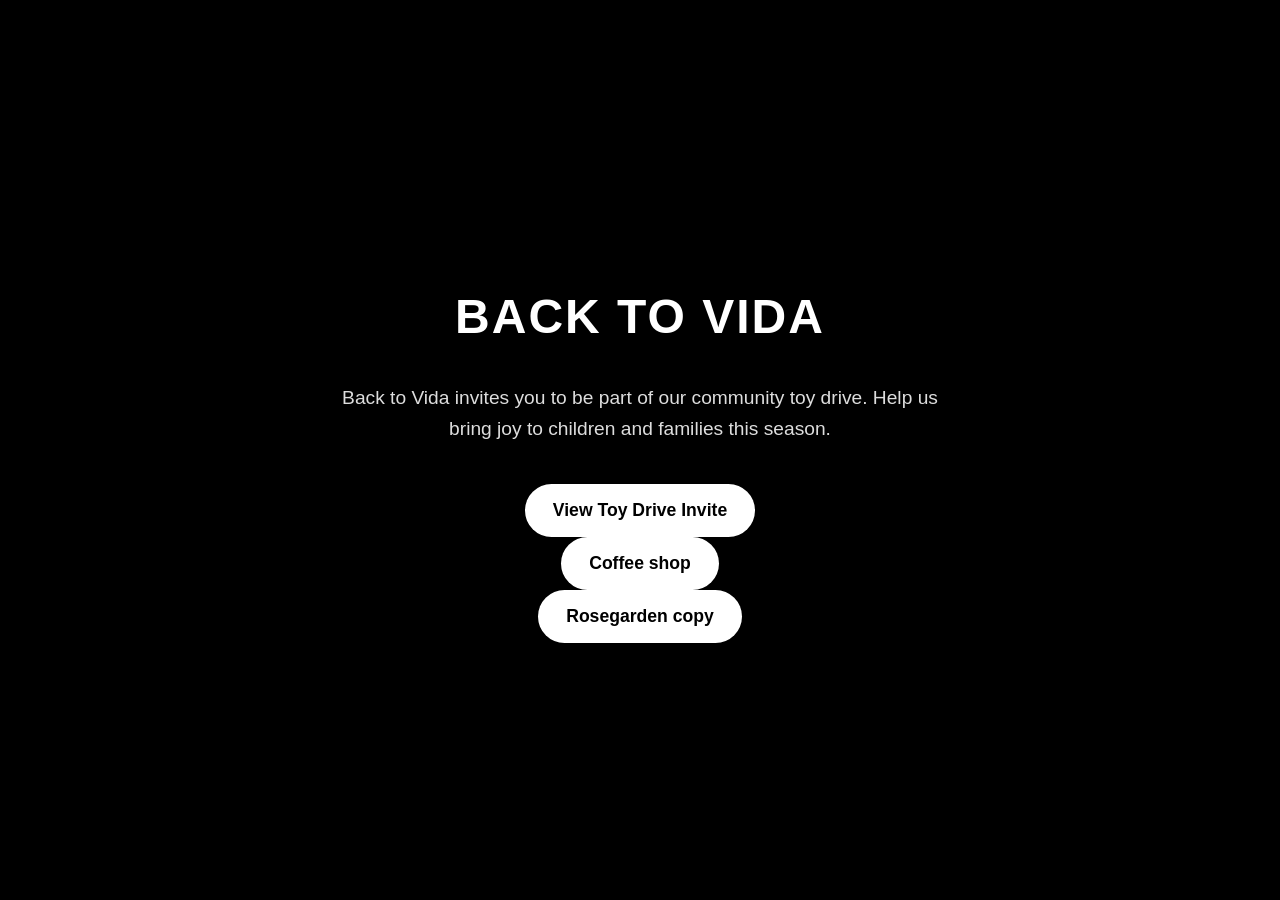
<file: index.html>
<!doctype html>
<html lang="en">
<head>
  <meta charset="utf-8">
  <title>BACK TO VIDA</title>
  <meta name="description" content="Back to Vida Community Toy Drive Invite">
  <meta name="author" content="Stefany Roman">
  <style>
    body {
      margin: 0;
      min-height: 100vh;
      display: flex;
      flex-direction: column;
      justify-content: center;
      align-items: center;
      background: #000000;
      color: #ffffff;
      font-family: Arial, Helvetica, sans-serif;
      text-align: center;
    }

    h1 {
      font-size: 3rem;
      margin-bottom: 20px;
      letter-spacing: 2px;
    }

    p {
      font-size: 1.2rem;
      max-width: 600px;
      margin-bottom: 40px;
      line-height: 1.6;
      color: #dddddd;
    }

    a {
      display: inline-block;
      padding: 16px 28px;
      font-size: 1.1rem;
      text-decoration: none;
      color: #000000;
      background: #ffffff;
      border-radius: 30px;
      font-weight: bold;
      transition: transform 0.2s ease, opacity 0.2s ease;
    }

    a:hover {
      transform: scale(1.05);
      opacity: 0.9;
    }
  </style>
</head>
<body>
  <h1>BACK TO VIDA</h1>

  <p>
    Back to Vida invites you to be part of our community toy drive.
    Help us bring joy to children and families this season.
  </p>

  <a href="backtovidainvite/assets/index.html">View Toy Drive Invite</a>
  <a href="BackToVida/assets/index.html"> Coffee shop </a>
  <a href="copycafetrail/assets/index.html"> Rosegarden copy</a>
</body>
</html>



<!-- <!doctype html>
<html lang="en">
<head>
  <meta charset="utf-8">
  <title>BACK TO VIDA</title>
  <meta name="description" content="Keyword Rich Description">
  <meta name="author" content="Stefany Roman">
  <link href="" rel="stylesheet"/>
</head>
<body>
  <h1>BACK TO VIDA Invites you.</h1>
  <nav>
    <ul>
    <li><a href="backtovidainvite/assets/index.html">TOY DRIVE- Invite sheet</a></li> 
    </ul>
  </nav>
</body>
</html> 
-->
</file>
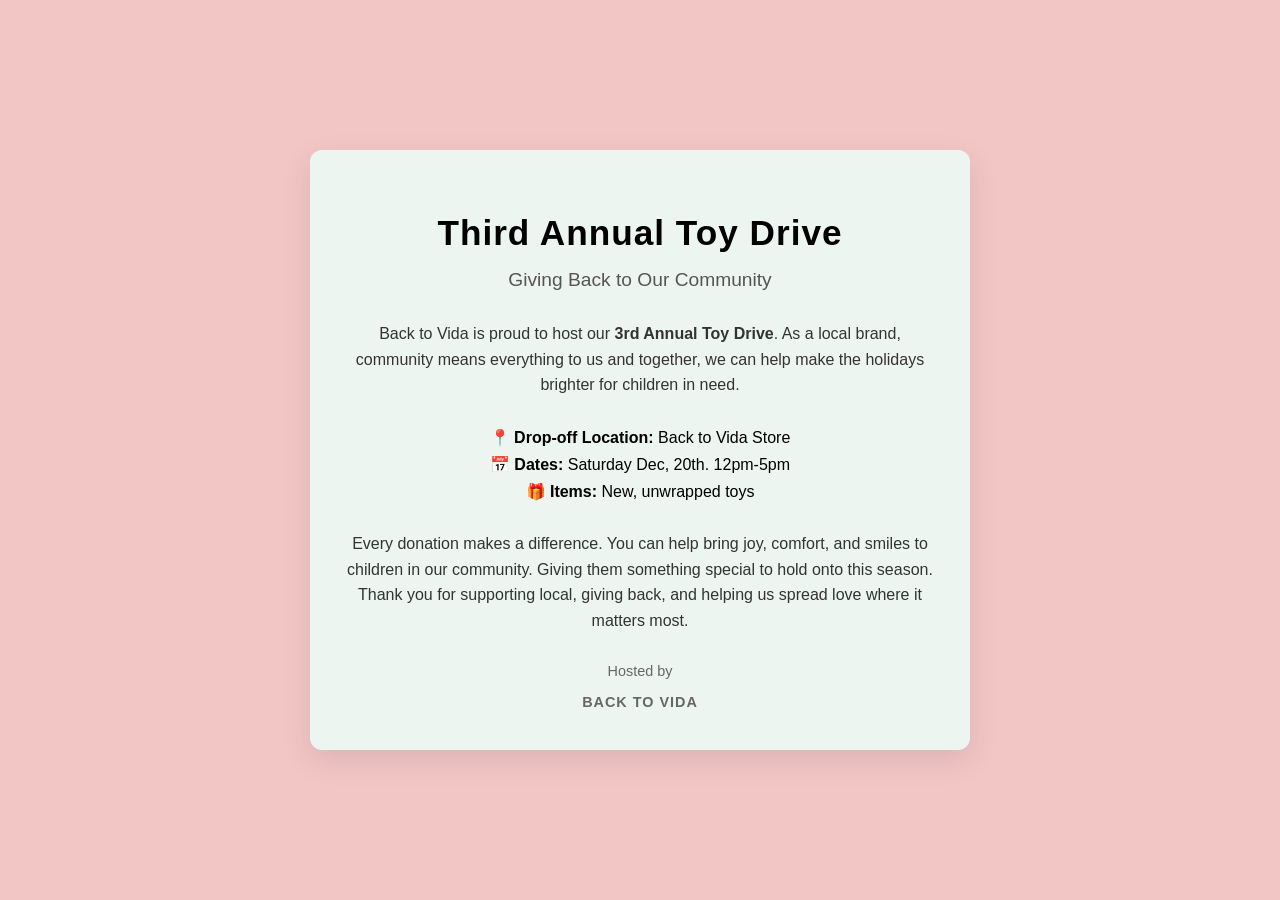
<file: backtovidainvite/assets/index.html>
<!DOCTYPE html>
<html lang="en">
<head>
  <meta charset="UTF-8" />
  <meta name="viewport" content="width=device-width, initial-scale=1.0" />
  <title>Back to Vida Toy Drive</title>
  <style>
    body {
      margin: 0;
      font-family: Arial, Helvetica, sans-serif;
      background: #f3c6c6;
      display: flex;
      justify-content: center;
      align-items: center;
      min-height: 100vh;
    }

    .poster {
      background: #edf5f0;
      max-width: 600px;
      width: 90%;
      padding: 40px 30px;
      text-align: center;
      border-radius: 12px;
      box-shadow: 0 10px 30px rgba(0,0,0,0.1);
    }

    .poster h1 {
      font-size: 2.2rem;
      margin-bottom: 10px;
      letter-spacing: 1px;
    }

    .poster h2 {
      font-size: 1.2rem;
      font-weight: normal;
      margin-bottom: 30px;
      color: #555;
    }

    .poster p {
      font-size: 1rem;
      line-height: 1.6;
      margin-bottom: 20px;
      color: #333;
    }

    .highlight {
      font-weight: bold;
    }

    .details {
      margin: 30px 0;
      font-size: 1rem;
    }

    .details div {
      margin-bottom: 8px;
    }

    .footer {
      margin-top: 30px;
      font-size: 0.9rem;
      color: #666;
    }

    .brand {
      margin-top: 15px;
      font-weight: bold;
      letter-spacing: 1px;
    }
  </style>
</head>
<body>
  <div class="poster">
    <h1>Third Annual Toy Drive</h1>
    <h2>Giving Back to Our Community</h2>

    <p>
      Back to Vida is proud to host our <span class="highlight">3rd Annual Toy Drive</span>.
      As a local brand, community means everything to us and together, we can help make the
      holidays brighter for children in need.
    </p>

    <div class="details">
      <div><span class="highlight">📍 Drop-off Location:</span> Back to Vida Store</div>
      <div><span class="highlight">📅 Dates:</span> Saturday Dec, 20th. 12pm-5pm</div>
      <div><span class="highlight">🎁 Items:</span> New, unwrapped toys</div>
    </div>

    <p>
     Every donation makes a difference. You can help bring joy, comfort, and smiles to children in our community. Giving them something special to hold onto this season. Thank you for supporting local, giving back, and helping us spread love where it matters most.
    </p>

    <div class="footer">
      <div>Hosted by</div>
      <div class="brand">BACK TO VIDA</div>
    </div>
  </div>
</body>
</html>
</file>
